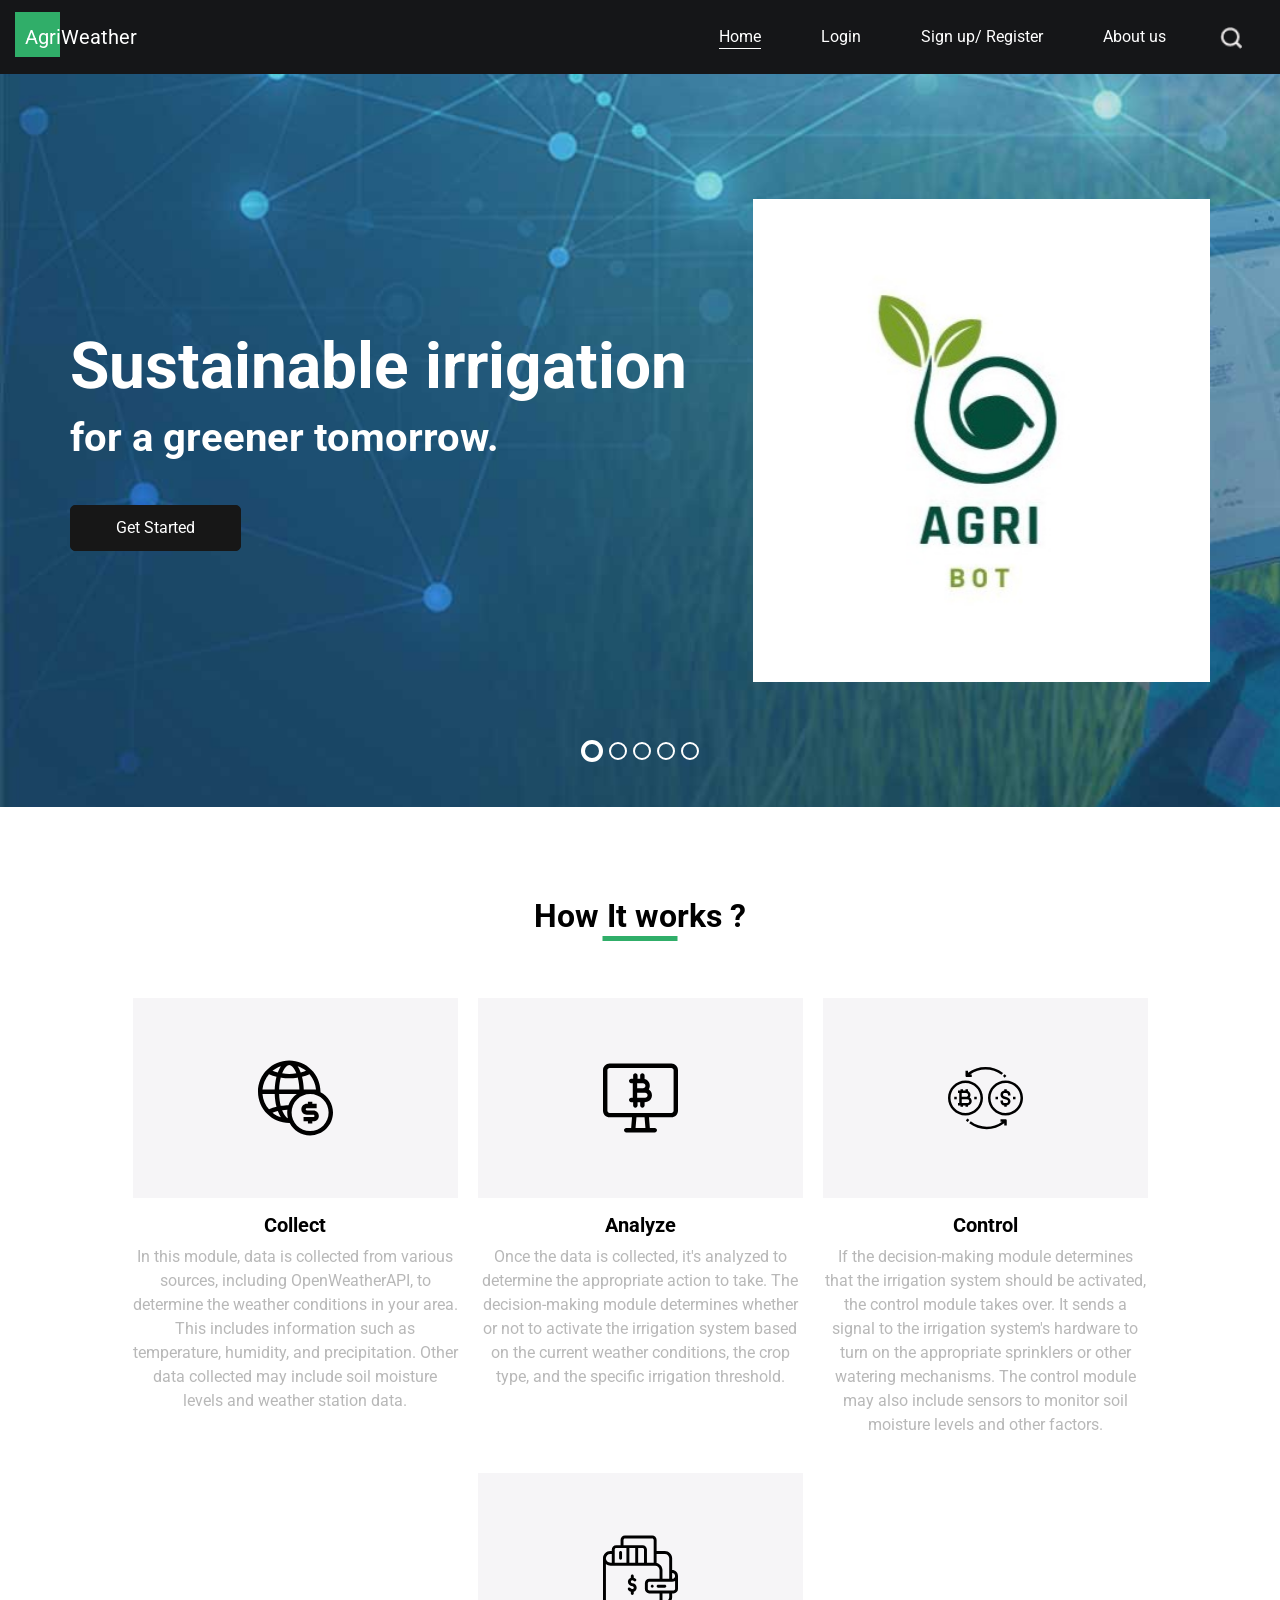
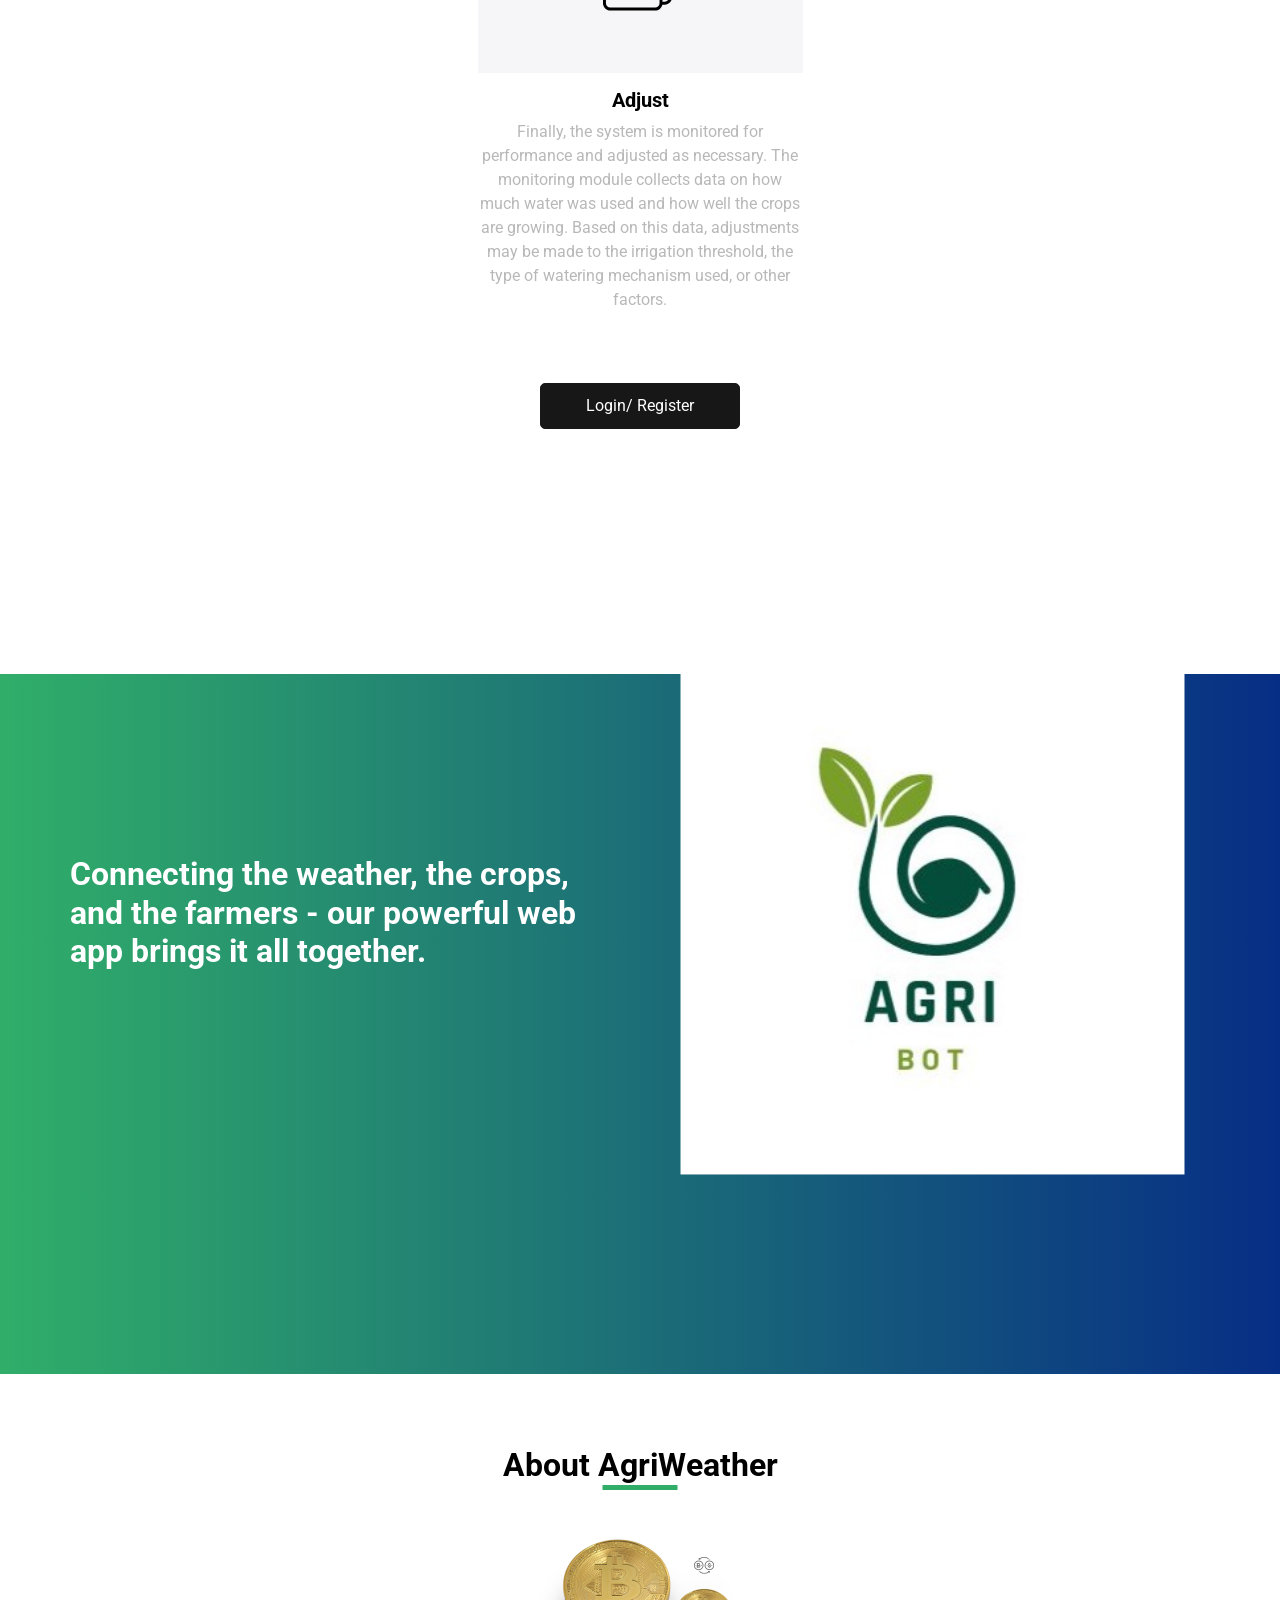
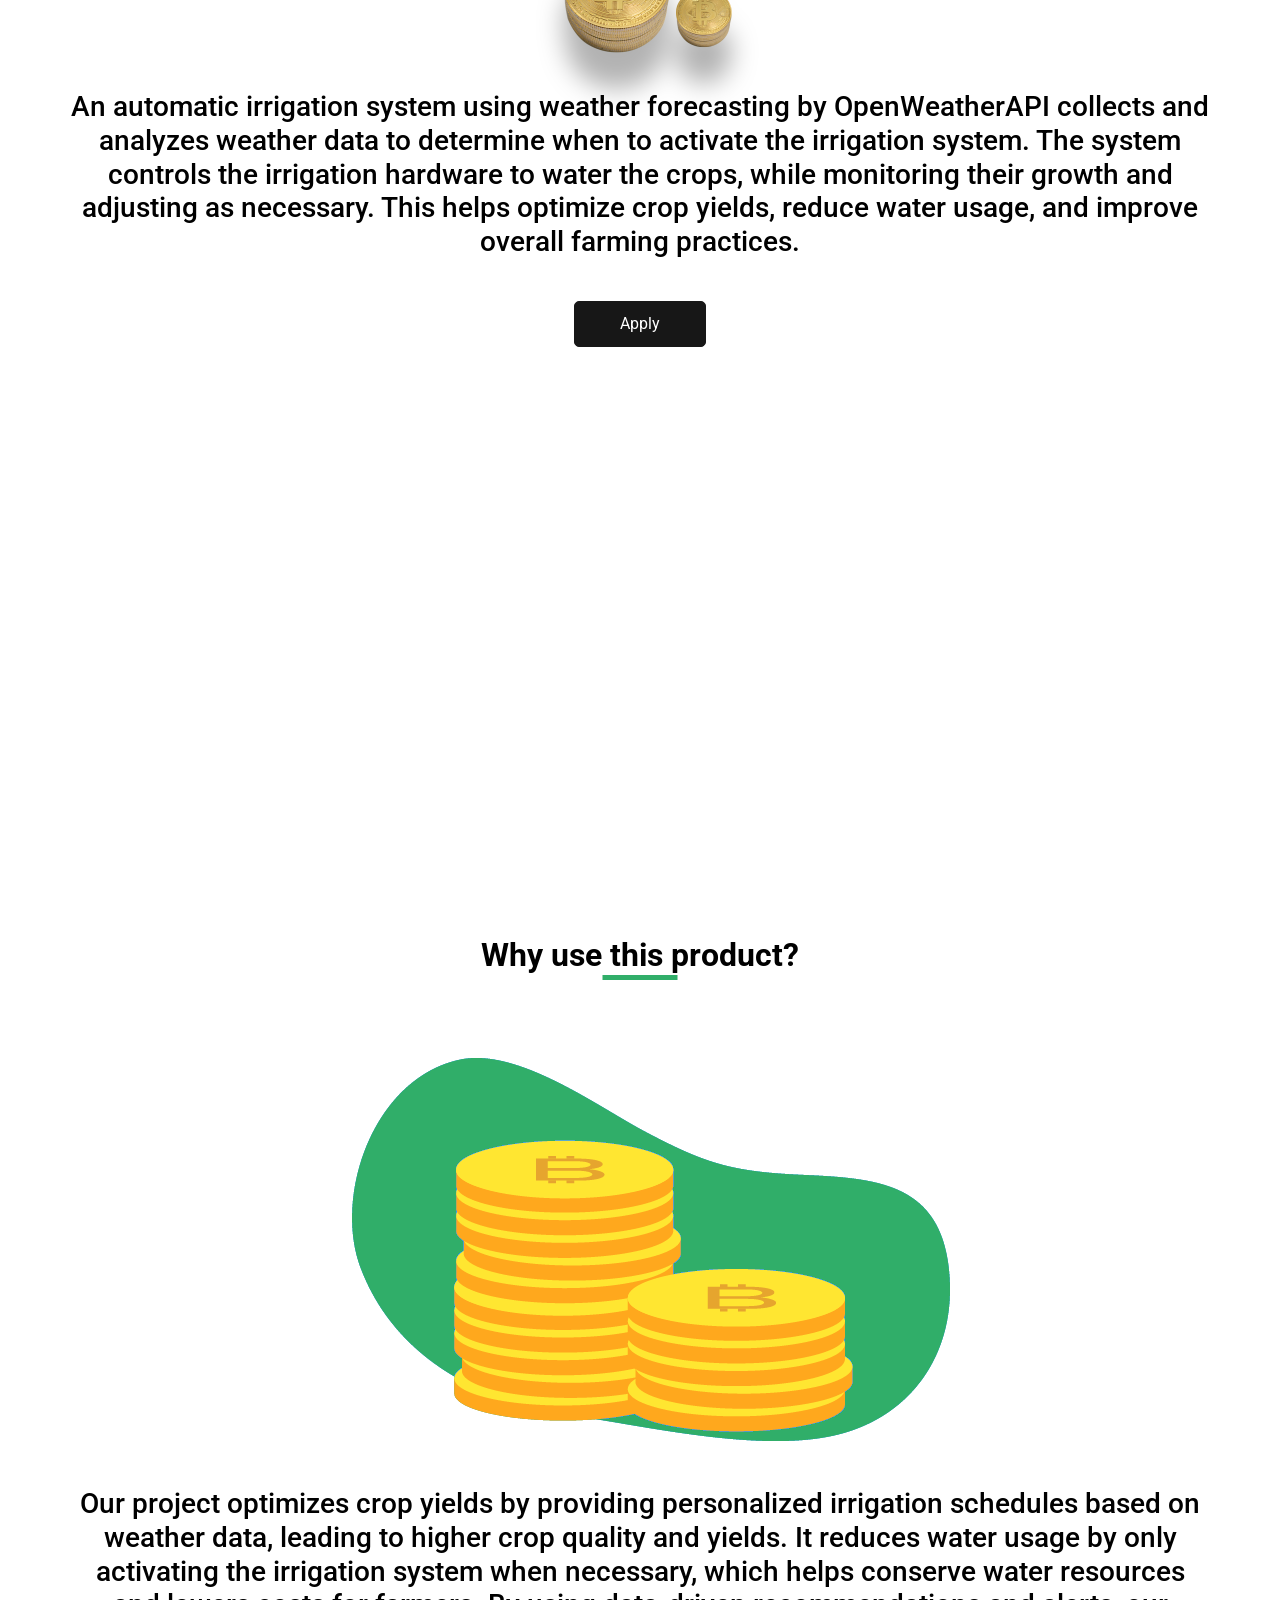
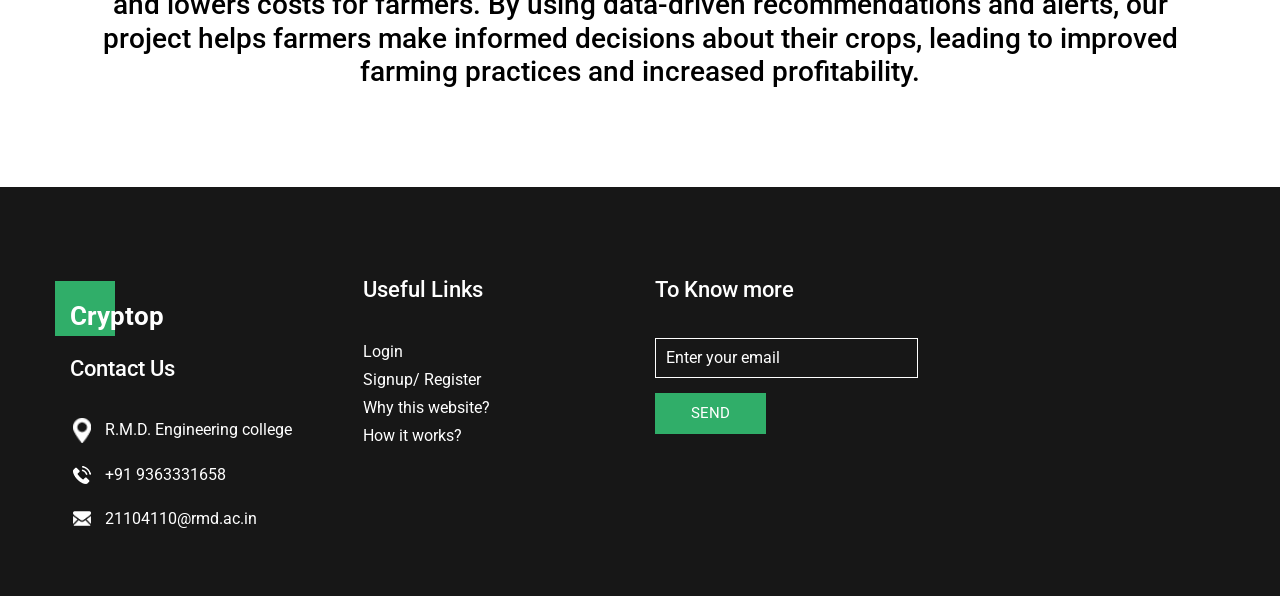
<file: index.html>
<!DOCTYPE html>
<html>

<head>
  <!-- Basic -->
  <meta charset="utf-8" />
  <meta http-equiv="X-UA-Compatible" content="IE=edge" />
  <!-- Mobile Metas -->
  <meta name="viewport" content="width=device-width, initial-scale=1, shrink-to-fit=no" />
  <!-- Site Metas -->
  <meta name="keywords" content="" />
  <meta name="description" content="" />
  <meta name="author" content="" />

  <title>AgriWeatherBot</title>

  <!-- slider stylesheet -->
  <!-- slider stylesheet -->
  <link rel="stylesheet" type="text/css"
    href="https://cdnjs.cloudflare.com/ajax/libs/OwlCarousel2/2.3.4/assets/owl.carousel.min.css" />

  <!-- bootstrap core css -->
  <link rel="stylesheet" type="text/css" href="css/bootstrap.css" />

  <!-- fonts style -->
  <link href="https://fonts.googleapis.com/css?family=Roboto:400,700&display=swap" rel="stylesheet" />
  <!-- Custom styles for this template -->
  <link href="css/style.css" rel="stylesheet" />
  <!-- responsive style -->
  <link href="css/responsive.css" rel="stylesheet" />
</head>

<body>
  <div class="hero_area">
    <!-- header section strats -->
    <header class="header_section">
      <div class="container-fluid">
        <nav class="navbar navbar-expand-lg custom_nav-container ">
          <a class="navbar-brand" href="index.html">
            <span>
              AgriWeather
            </span>
          </a>
          <button class="navbar-toggler" type="button" data-toggle="collapse" data-target="#navbarSupportedContent"
            aria-controls="navbarSupportedContent" aria-expanded="false" aria-label="Toggle navigation">
            <span class="navbar-toggler-icon"></span>
          </button>

          <div class="collapse navbar-collapse" id="navbarSupportedContent">
            <div class="d-flex ml-auto flex-column flex-lg-row align-items-center">
              <ul class="navbar-nav  ">
                <li class="nav-item active">
                  <a class="nav-link" href="index.html">Home <span class="sr-only">(current)</span></a>
                </li>
                <li class="nav-item ">
                  <a class="nav-link" href="about.html"> Login </a>
                </li>
                <li class="nav-item">
                  <a class="nav-link" href="how.html"> Sign up/ Register </a>
                </li>
                <li class="nav-item">
                  <a class="nav-link" href="#">
                    <span> About us</span>
                  </a>
                </li>
                
              </ul>
              <div class="user_option">
                <form class="form-inline my-2 my-lg-0 ml-0 ml-lg-4 mb-3 mb-lg-0">
                  <button class="btn  my-2 my-sm-0 nav_search-btn" type="submit"></button>
                </form>
              </div>
            </div>
          </div>
        </nav>
      </div>
    </header>
    <!-- end header section -->
    <!-- slider section -->
    <section class=" slider_section position-relative">
      <div id="carouselExampleIndicators" class="carousel slide" data-ride="carousel">
        <ol class="carousel-indicators">
          <li data-target="#carouselExampleIndicators" data-slide-to="0" class="active"></li>
          <li data-target="#carouselExampleIndicators" data-slide-to="1"></li>
          <li data-target="#carouselExampleIndicators" data-slide-to="2"></li>
          <li data-target="#carouselExampleIndicators" data-slide-to="3"></li>
          <li data-target="#carouselExampleIndicators" data-slide-to="4"></li>
        </ol>
        <div class="carousel-inner">
          <div class="carousel-item active">
            <div class="container">
              <div class="box">
                <div class="row">
                  <div class="col-md-7">
                    <div class="detail-box">
                      <div>
                        <h1>
                          Sustainable irrigation
                        </h1>
                        <h2>
                          for a greener tomorrow.
                        </h2>
                        <div class="">
                          <a href="">
                            Get Started
                          </a>
                        </div>
                      </div>
                    </div>
                  </div>
                  <div class="col-md-5">
                    <div class="img-box">
                      <img src="images/agri.jpg" alt="" />
                    </div>
                  </div>
                </div>
              </div>
            </div>
          </div>
          <div class="carousel-item">
            <div class="container">
              <div class="box">
                <div class="row">
                  <div class="col-md-7">
                    <div class="detail-box">
                      <div>
                        <h1>
                          Weather-powered 
                        </h1>
                        <h2>
                          irrigation for a greener tomorrow.
                        </h2>
                        <div class="">
                          <a href="">
                            Get Started
                          </a>
                        </div>
                      </div>
                    </div>
                  </div>
                  <div class="col-md-5">
                    <div class="img-box">
                      <img src="images/agri.jpg" alt="" />
                    </div>
                  </div>
                </div>
              </div>
            </div>
          </div>
          <div class="carousel-item">
            <div class="container">
              <div class="box">
                <div class="row">
                  <div class="col-md-7">
                    <div class="detail-box">
                      <div>
                        <h1>
                          Revolutionize your 
                        </h1>
                        <h2>
                          irrigation system, with WeatherAPI.
                        </h2>
                        <div class="">
                          <a href="">
                            Get Started
                          </a>
                        </div>
                      </div>
                    </div>
                  </div>
                  <div class="col-md-5">
                    <div class="img-box">
                      <img src="images/agri.jpg" alt="" />
                    </div>
                  </div>
                </div>
              </div>
            </div>
          </div>
          <div class="carousel-item">
            <div class="container">
              <div class="box">
                <div class="row">
                  <div class="col-md-7">
                    <div class="detail-box">
                      <div>
                        <h1>
                          Smart irrigation,
                        </h1>
                        <h2>
                          smarter farming
                        </h2>
                        <div class="">
                          <a href="">
                            Get Started
                          </a>
                        </div>
                      </div>
                    </div>
                  </div>
                  <div class="col-md-5">
                    <div class="img-box">
                      <img src="images/agri.jpg" alt="" />
                    </div>
                  </div>
                </div>
              </div>
            </div>
          </div>
          <div class="carousel-item">
            <div class="container">
              <div class="box">
                <div class="row">
                  <div class="col-md-7">
                    <div class="detail-box">
                      <div>
                        <h1>
                          Maximize yields 
                        </h1>
                        <h2>
                          with intelligent irrigation.
                        </h2>
                        <div class="">
                          <a href="how.html">
                            Get Started
                          </a>
                        </div>
                      </div>
                    </div>
                  </div>
                  <div class="col-md-5">
                    <div class="img-box">
                      <img src="images/slider-img.png" alt="" />
                    </div>
                  </div>
                </div>
              </div>
            </div>
          </div>
        </div>
      </div>
    </section>
    <!-- end slider section -->
  </div>

  <!-- how section -->
  <section class="how_section layout_padding">
    <div class="heading_container">
      <h2>
        How It works ?
      </h2>
    </div>
    <div class="how_container">
      <div class="box">
        <div class="img-box">
          <svg xmlns="http://www.w3.org/2000/svg" xmlns:xlink="http://www.w3.org/1999/xlink" version="1.1" id="Capa_1"
            x="0px" y="0px" viewBox="0 0 512 512" style="enable-background:new 0 0 512 512;" xml:space="preserve"
            width="512" height="512">
            <g>
              <path
                d="M426.674,216.389c-0.002-1.379-0.004-2.631-0.004-3.059C426.67,95.51,331.15,0,213.33,0C95.51,0,0,95.51,0,213.33   s95.51,213.34,213.33,213.34c0.321,0,1.527,0.001,3.058,0.003C242.249,477.32,294.917,512,355.688,512   C442.017,512,512,442.017,512,355.688C512,294.918,477.321,242.25,426.674,216.389z M312.565,198.33   c-1.021-31.76-5.29-61.603-12.102-88.021c17.098-4.457,34.222-10.236,51.219-17.272c25.82,29.599,41.23,66.198,44.375,105.293    M327.876,70.176c-12.086,4.518-24.203,8.335-36.289,11.434c-5.954-16.226-12.985-30.55-20.86-42.488   C291.374,45.902,310.688,56.37,327.876,70.176z M170.18,75.197c12.987-27.821,29.523-45.104,43.155-45.104   s30.168,17.283,43.156,45.104c1.876,4.02,3.658,8.231,5.352,12.597c-32.186,5.123-64.813,5.124-97.014,0   C166.522,83.428,168.303,79.217,170.18,75.197z M213.341,121.646c18.139,0,36.28-1.463,54.288-4.389   c1.152-0.187,2.306-0.39,3.46-0.589c6.475,24.82,10.438,52.799,11.458,81.662H144.124c1.019-28.864,4.982-56.845,11.458-81.665   c1.152,0.199,2.303,0.405,3.454,0.591C177.056,120.183,195.197,121.646,213.341,121.646z M155.945,39.119   c-7.877,11.939-14.909,26.266-20.864,42.494c-12.079-3.098-24.192-6.921-36.286-11.441   C115.981,56.366,135.297,45.897,155.945,39.119z M74.986,93.039c17.018,7.041,34.136,12.804,51.224,17.259   c-6.813,26.421-11.083,56.267-12.105,88.032H30.612C33.758,159.236,49.167,122.638,74.986,93.039z M30.612,228.33h83.501   c1.041,31.763,5.339,61.594,12.171,87.999c-0.001,0-0.003,0.001-0.004,0.001c-17.117,4.459-34.264,10.238-51.301,17.297   C49.165,304.022,33.758,267.423,30.612,228.33z M98.781,356.482c12.133-4.536,24.286-8.364,36.399-11.472   c0.003-0.001,0.006-0.001,0.009-0.002c5.997,16.291,13.073,30.673,21.009,42.623C135.448,380.853,116.042,370.35,98.781,356.482z    M155.65,309.96c-6.492-24.801-10.476-52.77-11.515-81.63l120.683,0.162c-26.274,18.804-46.479,45.544-57.11,76.719   c-15.447,0.469-34.298,1.859-48.668,4.189C157.91,309.58,156.78,309.77,155.65,309.96z M170.18,351.178   c-1.839-3.939-3.59-8.056-5.253-12.327c0.001,0,0.002,0,0.003,0c10.132-1.608,24.351-2.703,35.732-3.296   c-0.848,6.592-1.287,13.311-1.287,20.134c0,13.254,1.656,26.121,4.761,38.41C192.872,388.206,180.159,372.554,170.18,351.178z    M445.004,445.004C421.147,468.861,389.427,482,355.688,482s-65.459-13.139-89.316-36.996   c-23.857-23.857-36.996-55.577-36.996-89.316s13.139-65.459,36.996-89.316c23.857-23.857,55.577-36.996,89.316-36.996   s65.459,13.139,89.316,36.996C468.861,290.228,482,321.948,482,355.688S468.861,421.147,445.004,445.004z" />
              <path
                d="M378.022,340.686h-44.67c-4.032,0-7.439-3.407-7.439-7.439s3.407-7.439,7.439-7.439h67.109v-30h-29.704V281.26h-30.001   v14.548h-7.405c-20.645,0-37.439,16.795-37.439,37.439s16.795,37.439,37.439,37.439h44.67c4.032,0,7.439,3.407,7.439,7.439   s-3.407,7.439-7.44,7.439l-67.109,0.003l0.002,30l29.844-0.001v14.466h30v-14.467l7.264,0c20.645,0,37.439-16.795,37.439-37.439   S398.667,340.686,378.022,340.686z" />
            </g>
          </svg>
        </div>
        <div class="detail-box">
          <h5>
            Collect
          </h5>
          <p>
            In this module, data is collected from various sources, including OpenWeatherAPI, to determine the weather conditions in your area. This includes information such as temperature, humidity, and precipitation. Other data collected may include soil moisture levels and weather station data.
          </p>
        </div>
      </div>
      <div class="box">
        <div class="img-box">
          <svg id="Capa_1" enable-background="new 0 0 510 510" height="512" viewBox="0 0 510 510" width="512"
            xmlns="http://www.w3.org/2000/svg">
            <path
              d="m465 21.125h-420c-24.813 0-45 20.187-45 45v275.5c0 24.813 20.187 45 45 45h152.393l-6.049 72.25h-33.344c-8.284 0-15 6.716-15 15s6.716 15 15 15h194c8.284 0 15-6.716 15-15s-6.716-15-15-15h-33.343l-6.049-72.25h152.392c24.813 0 45-20.187 45-45v-275.5c0-24.813-20.187-45-45-45zm-176.448 437.745h-67.104l6.049-72.245h55.006zm191.448-117.245c0 8.271-6.729 15-15 15h-420c-8.271 0-15-6.729-15-15v-275.5c0-8.271 6.729-15 15-15h420c8.271 0 15 6.729 15 15z" />
            <path
              d="m311.575 196.458c16.753-27.055 2.261-62.848-28.771-70.554v-24.112c0-8.284-6.716-15-15-15s-15 6.716-15 15v22.719h-17.754v-22.719c0-8.284-6.716-15-15-15s-15 6.716-15 15v22.719h-13.203c-8.284 0-15 6.716-15 15s6.716 15 15 15h10.607v98.729h-10.607c-8.284 0-15 6.716-15 15s6.716 15 15 15h13.203v22.719c0 8.284 6.716 15 15 15s15-6.716 15-15v-22.719h17.754v22.719c0 8.284 6.716 15 15 15s15-6.716 15-15v-22.719c53.06-.001 66.703-62.171 28.771-86.782zm-22.956-24.765c0 9.474-7.708 17.182-17.182 17.182h-38.983v-34.364h38.983c9.474 0 17.182 7.708 17.182 17.182zm-2.648 81.546h-53.517v-34.364h53.517c9.475 0 17.183 7.708 17.183 17.182s-7.709 17.182-17.183 17.182z" />
          </svg>
        </div>
        <div class="detail-box">
          <h5>
            Analyze

          </h5>
          <p>
            Once the data is collected, it's analyzed to determine the appropriate action to take. The decision-making module determines whether or not to activate the irrigation system based on the current weather conditions, the crop type, and the specific irrigation threshold.


          </p>
        </div>
      </div>
      <div class="box">
        <div class="img-box">
          <svg height="480pt" viewBox="0 -40 480 479" width="480pt" xmlns="http://www.w3.org/2000/svg">
            <path
              d="m112 311.707031c61.855469 0 112-50.144531 112-112s-50.144531-112-112-112-112 50.144531-112 112c.0664062 61.828125 50.171875 111.933594 112 112zm0-208c53.019531 0 96 42.980469 96 96s-42.980469 96-96 96-96-42.980469-96-96c.058594-52.996093 43.003906-95.941406 96-96zm0 0" />
            <path
              d="m256 199.707031c0 61.855469 50.144531 112 112 112s112-50.144531 112-112-50.144531-112-112-112c-61.828125.066407-111.933594 50.171875-112 112zm208 0c0 53.019531-42.980469 96-96 96s-96-42.980469-96-96 42.980469-96 96-96c52.996094.058594 95.941406 43.003907 96 96zm0 0" />
            <path
              d="m120 64.507812h32v-16h-10.398438c60.222657-43.734374 142.070313-42.535156 200.984376 2.953126l9.78125-12.664063c-66.074219-50.957031-158.164063-51.074219-224.367188-.28125v-14.007813h-16v32c0 4.417969 3.582031 8 8 8zm0 0" />
            <path
              d="m362.175781 69.195312 11.648438-10.976562c-3.65625-3.871094-7.527344-7.632812-11.503907-11.199219l-10.640624 12c3.632812 3.207031 7.160156 6.640625 10.496093 10.175781zm0 0" />
            <path
              d="m114.175781 341.195312c3.65625 3.871094 7.527344 7.632813 11.503907 11.199219l10.640624-11.960937c-3.632812-3.199219-7.160156-6.65625-10.496093-10.191406zm0 0" />
            <path
              d="m145.40625 347.957031-9.78125 12.664063c66.074219 50.957031 158.171875 51.074218 224.375.277344v14.007812h16v-32c0-4.417969-3.582031-8-8-8h-32v16h10.398438c-60.222657 43.734375-142.070313 42.535156-200.984376-2.949219zm0 0" />
            <path
              d="m80 255.707031h16v-8h16v8h16v-8.40625c11.644531-1.621093 21.019531-10.382812 23.417969-21.894531 2.398437-11.511719-2.691407-23.289062-12.722657-29.425781 4.871094-6.703125 6.492188-15.230469 4.421876-23.253907-2.066407-8.023437-7.613282-14.699218-15.117188-18.210937v-10.808594h-16v8h-16v-8h-16v8h-16v16h8v64h-8v16h16zm8-88h28c6.628906 0 12 5.371094 12 12 0 6.628907-5.371094 12-12 12h-28zm36 64h-36v-24h36c6.628906 0 12 5.371094 12 12 0 6.628907-5.371094 12-12 12zm0 0" />
            <path d="m168 191.707031h16v16h-16zm0 0" />
            <path d="m40 191.707031h16v16h-16zm0 0" />
            <path d="m304 191.707031h16v16h-16zm0 0" />
            <path d="m416 191.707031h16v16h-16zm0 0" />
            <path
              d="m360 143.707031v8.265625c-12.488281 1.179688-22.4375 10.957032-23.84375 23.421875-1.40625 12.464844 6.117188 24.210938 18.027344 28.144531l22.570312 7.519532c4.9375 1.632812 7.957032 6.613281 7.128906 11.75-.832031 5.136718-5.273437 8.90625-10.476562 8.898437h-10.8125c-5.851562-.007812-10.589844-4.75-10.59375-10.601562v-5.398438h-16v5.398438c.042969 13.644531 10.421875 25.03125 24 26.335937v8.265625h16v-8.265625c12.488281-1.179687 22.4375-10.953125 23.84375-23.421875 1.40625-12.464843-6.117188-24.210937-18.027344-28.144531l-22.570312-7.519531c-4.9375-1.632813-7.957032-6.613281-7.128906-11.75.832031-5.136719 5.273437-8.90625 10.476562-8.898438h10.8125c5.851562.007813 10.589844 4.75 10.59375 10.601563v5.398437h16v-5.398437c-.042969-13.644532-10.421875-25.03125-24-26.335938v-8.265625zm0 0" />
          </svg>
        </div>
        <div class="detail-box">
          <h5>
            Control
          </h5>
          <p>
            If the decision-making module determines that the irrigation system should be activated, the control module takes over. It sends a signal to the irrigation system's hardware to turn on the appropriate sprinklers or other watering mechanisms. The control module may also include sensors to monitor soil moisture levels and other factors.
          </p>
        </div>
      </div>
      <div class="box">
        <div class="img-box">
          <svg viewBox="0 0 512 512" xmlns="http://www.w3.org/2000/svg">
            <path
              d="m336 336c-5.519531 0-10 4.480469-10 10s4.480469 10 10 10 10-4.480469 10-10-4.480469-10-10-10zm0 0" />
            <path
              d="m200 326c-5.515625 0-10-4.484375-10-10s4.484375-10 10-10c3.542969 0 7.28125 1.808594 10.816406 5.226562 3.96875 3.839844 10.300782 3.738282 14.140625-.234374 3.839844-3.96875 3.734375-10.296876-.234375-14.136719-5.074218-4.914063-10.152344-7.691407-14.722656-9.207031v-11.648438c0-5.523438-4.476562-10-10-10s-10 4.476562-10 10v11.71875c-11.640625 4.128906-20 15.246094-20 28.28125 0 16.542969 13.457031 30 30 30 5.511719 0 10 4.484375 10 10s-4.488281 10-10 10c-4.273438 0-8.886719-2.6875-12.988281-7.566406-3.550781-4.226563-9.859375-4.773438-14.085938-1.21875-4.230469 3.554687-4.773437 9.863281-1.222656 14.089844 5.347656 6.359374 11.632813 10.789062 18.296875 13.023437v11.671875c0 5.523438 4.476562 10 10 10s10-4.476562 10-10v-11.71875c11.636719-4.128906 20-15.246094 20-28.28125 0-16.542969-13.457031-30-30-30zm0 0" />
            <path
              d="m120 166c5.523438 0 10-4.476562 10-10v-40c0-5.523438-4.476562-10-10-10s-10 4.476562-10 10v40c0 5.523438 4.476562 10 10 10zm0 0" />
            <path
              d="m472 236v-80c0-27.570312-22.429688-50-50-50h-56v-76c0-16.542969-13.457031-30-30-30h-186c-16.542969 0-30 13.457031-30 30v36h-30c-16.542969 0-30 13.457031-30 30v10h-10c-27.570312 0-50 22.429688-50 50v306c0 27.570312 22.429688 50 50 50h306c24.144531 0 44.347656-17.203125 48.992188-40h17.007812c27.570312 0 50-22.429688 50-50v-26h10c16.542969 0 30-13.457031 30-30v-90c0-22.054688-17.945312-40-40-40zm20 40c0 11.046875-8.953125 20-20 20v-40c11.027344 0 20 8.972656 20 20zm-70-150c16.542969 0 30 13.457031 30 30v140h-46v-60c0-24.144531-17.203125-44.347656-40-48.992188v-61.007812zm-282-96c0-5.515625 4.484375-10 10-10h186c5.515625 0 10 4.484375 10 10v156h-46v-90c0-16.542969-13.457031-30-30-30h-130zm100 156v-100h30c5.515625 0 10 4.484375 10 10v90zm-60 0v-100h40v100zm-100-90c0-5.515625 4.484375-10 10-10h70v100h-80zm-30 30h10v60h-7.859375c-16.527344 0-32.140625-11.96875-32.140625-30 0-16.542969 13.457031-30 30-30zm306 366h-306c-16.542969 0-30-13.457031-30-30v-266.617188c8.941406 6.660157 20.171875 10.617188 32.140625 10.617188h303.859375c16.542969 0 30 13.457031 30 30v60h-70c-16.542969 0-30 13.457031-30 30v40c0 16.542969 13.457031 30 30 30h70v66c0 16.542969-13.457031 30-30 30zm96-70c0 16.542969-13.457031 30-30 30h-16v-56h46zm30-46h-166c-5.515625 0-10-4.484375-10-10v-40c0-5.515625 4.484375-10 10-10h156c7.136719 0 13.984375-1.867188 20-5.355469v55.355469c0 5.515625-4.484375 10-10 10zm0 0" />
            <path
              d="m422 336h-46c-5.523438 0-10 4.476562-10 10s4.476562 10 10 10h46c5.523438 0 10-4.476562 10-10s-4.476562-10-10-10zm0 0" />
          </svg>
        </div>
        <div class="detail-box">
          <h5>
            Adjust
          </h5>
          <p>
            Finally, the system is monitored for performance and adjusted as necessary. The monitoring module collects data on how much water was used and how well the crops are growing. Based on this data, adjustments may be made to the irrigation threshold, the type of watering mechanism used, or other factors.
          </p>
        </div>
      </div>
    </div>
    <div class="btn-box">
      <a href="how.html">
        Login/ Register
      </a>
    </div>
  </section>
  <!-- end how section -->
  <!-- app section -->

  <section class="app_section">
    <div class="container">
      <div class="row">
        <div class="col-md-6">
          <div class="detail-box">
            <h2>
              Connecting the weather, the crops, and the farmers - our powerful web app brings it all together.
            </h2>
          </div>
        </div>
        <div class="col-md-6">
          <div class="img-box">
            <img src="images/agri.jpg" alt="">
          </div>
        </div>
      </div>
    </div>
  </section>

  <!-- end app section -->
  <br><br><br>

  <!-- about section -->

  <section class="about_section layout_padding-bottom">
    <div class="container">
      <div class="heading_container">
        <h2>
          About AgriWeather
        </h2>
      </div>
      <div class="box">
        <div class="img-box">
          <img src="images/about-img.png" alt="">
        </div>
        <div class="detail-box">
          <h3>
            An automatic irrigation system using weather forecasting by OpenWeatherAPI collects and analyzes weather data to determine when to activate the irrigation system. The system controls the irrigation hardware to water the crops, while monitoring their growth and adjusting as necessary. This helps optimize crop yields, reduce water usage, and improve overall farming practices.
          </h3>
          <div class="btn-box">
            <a href="">
              Apply
            </a>
          </div>
        </div>
      </div>
    </div>
  </section>
  <!-- end about section -->

  


  <!-- auto section -->

  <section class="auto_section layout_padding">
    <div class="container">
      <div class="heading_container">
        <h2>
          Why use this product?
        </h2>
      </div>
      <div class="box">
        <div class="img-box">
          <img src="images/auto-img.png" alt="">
        </div>
        <div class="detail-box">
          <h3>
            Our project optimizes crop yields by providing personalized irrigation schedules based on weather data, leading to higher crop quality and yields. It reduces water usage by only activating the irrigation system when necessary, which helps conserve water resources and lowers costs for farmers. By using data-driven recommendations and alerts, our project helps farmers make informed decisions about their crops, leading to improved farming practices and increased profitability.
          </h3>
        
        </div>
      </div>
    </div>
  </section>
  <!-- end auto section -->

  <!-- info section -->
  <section class="info_section layout_padding">
    <div class="container">
      <div class="row">
        <div class="col-md-3">
          <div class="info_contact">
            <div class="info_logo">
              <a href="index.html">
                <span>
                  Cryptop
                </span>
              </a>
            </div>
            <h5>
              Contact Us
            </h5>
            <div>
              <div class="img-box">
                <a href="https://www.google.com/maps/place/R.M.D.+Engineering+college/@13.3578614,80.1387504,17z/data=!4m10!1m2!2m1!1srmd+engineering+college!3m6!1s0x3a4d807d6e1207f9:0x2beed88a75a3fe40!8m2!3d13.3590775!4d80.1407733!15sChdybWQgZW5naW5lZXJpbmcgY29sbGVnZZIBB2NvbGxlZ2XgAQA!16s%2Fm%2F03ch81_">
                  <img src="images/location.png" width="18px" alt="" />
                </a> 
              </div>
              <p>
                R.M.D. Engineering college
              </p>
            </div>
            <div>
              <div class="img-box">
                <img src="images/phone.png" width="18px" alt="" />
              </div>
              <p>
                +91 9363331658
              </p>
            </div>
            <div>
              <div class="img-box">
                <img src="images/envelope.png" width="18px" alt="" />
              </div>
              <p>
                21104110@rmd.ac.in
              </p>
            </div>
          </div>
        </div>
        

        <div class="col-md-3">
          <div class="info_links">
            <h5>
              Useful Links
            </h5>
            <ul>
              <li>
                <a href="about.html">
                  Login
                </a>
              </li>
              <li>
                <a href="how.html">
                  Signup/ Register
                </a>
              </li>
              <li>
                <a href="index.html">
                  Why this website?
                </a>
              </li>
              <li>
                <a href="index.html">
                  How it works?
                </a>
              </li>
              
              </li>
            </ul>
          </div>
        </div>
        <div class="col-md-3">
          <div class="info_form ">
            <h5>
              To Know more
            </h5>
            <form action="">
              <input type="email" placeholder="Enter your email" />
              <button>
                Send
              </button>
            </form>
          </div>
        </div>
      </div>
    </div>
  </section>

  <!-- end info_section -->

  

  <script type="text/javascript" src="js/jquery-3.4.1.min.js"></script>
  <script type="text/javascript" src="js/bootstrap.js"></script>
  <script type="text/javascript" src="https://cdnjs.cloudflare.com/ajax/libs/OwlCarousel2/2.3.4/owl.carousel.min.js">
  </script>
  <!-- owl carousel script 
    -->
  <script type="text/javascript">
    $(".owl-carousel").owlCarousel({
      loop: true,
      margin: 0,
      navText: [],
      center: true,
      autoplay: true,
      autoplayHoverPause: true,
      responsive: {
        0: {
          items: 1
        },
        1000: {
          items: 3
        }
      }
    });
  </script>
  <!-- end owl carousel script -->
</body>

</html>
</file>
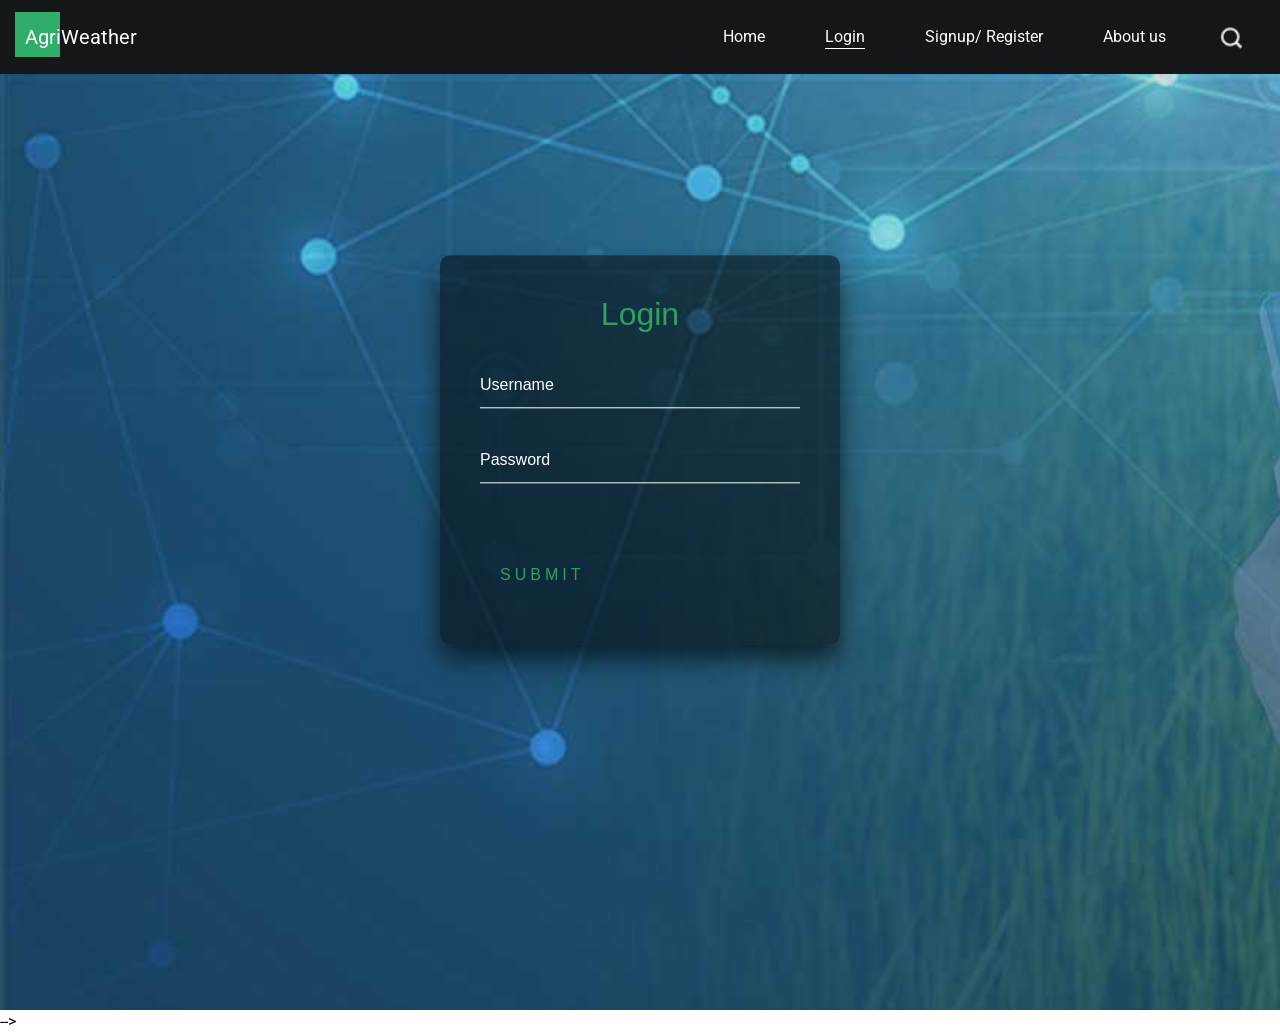
<file: about.html>
<!DOCTYPE html>
<html>

<head>
  <!-- Basic -->
  <meta charset="utf-8" />
  <meta http-equiv="X-UA-Compatible" content="IE=edge" />
  <!-- Mobile Metas -->
  <meta name="viewport" content="width=device-width, initial-scale=1, shrink-to-fit=no" />
  <!-- Site Metas -->
  <meta name="keywords" content="" />
  <meta name="description" content="" />
  <meta name="author" content="" />

  <title>Cryptop</title>

  <!-- slider stylesheet -->
  <!-- slider stylesheet -->
  <link rel="stylesheet" type="text/css"
    href="https://cdnjs.cloudflare.com/ajax/libs/OwlCarousel2/2.3.4/assets/owl.carousel.min.css" />

  <!-- bootstrap core css -->
  <link rel="stylesheet" type="text/css" href="css/bootstrap.css" />

  <!-- fonts style -->
  <link href="https://fonts.googleapis.com/css?family=Roboto:400,700&display=swap" rel="stylesheet" />
  <!-- Custom styles for this template -->
  <link href="css/style.css" rel="stylesheet" />
  <!-- responsive style -->
  <link href="css/responsive.css" rel="stylesheet" />
</head>

<body>
  <div class="hero_area">
    <!-- header section strats -->
    <header class="header_section">
      <div class="container-fluid">
        <nav class="navbar navbar-expand-lg custom_nav-container ">
          <a class="navbar-brand" href="index.html">
            <span>
              AgriWeather
            </span>
          </a>
          <button class="navbar-toggler" type="button" data-toggle="collapse" data-target="#navbarSupportedContent"
            aria-controls="navbarSupportedContent" aria-expanded="false" aria-label="Toggle navigation">
            <span class="navbar-toggler-icon"></span>
          </button>

          <div class="collapse navbar-collapse" id="navbarSupportedContent">
            <div class="d-flex ml-auto flex-column flex-lg-row align-items-center">
              <ul class="navbar-nav  ">
                <li class="nav-item ">
                  <a class="nav-link" href="index.html">Home <span class="sr-only">(current)</span></a>
                </li>
                <li class="nav-item active">
                  <a class="nav-link" href="about.html"> Login </a>
                </li>
                <li class="nav-item">
                  <a class="nav-link" href="how.html"> Signup/ Register </a>
                </li>
                <li class="nav-item">
                  <a class="nav-link" href="#">
                    <span>About us</span>
                  </a>
                </li>
              </ul>
              <div class="user_option">
                <form class="form-inline my-2 my-lg-0 ml-0 ml-lg-4 mb-3 mb-lg-0">
                  <button class="btn  my-2 my-sm-0 nav_search-btn" type="submit"></button>
                </form>
              </div>
            </div>
          </div>
        </nav>
      </div>
    </header>
    <!-- end header section -->
    <br><br><br><br><br><br><br><br><br><br><br><br><br><br><br><br><br><br><br><br><br><br><br><br><br><br><br><br><br><br><br><br><br><br><br><br><br><br><br>
    <!-- login -->
  </div>
  <div class="bodyh">
  <div class="login-box" >
    <h2>Login</h2>
    <form>
      <div class="user-box">
        <input type="email" id="username" name="username" required="">
        <label>Username</label>
      </div>
      <div class="user-box">
        <input type="password" id="password" name="password" required="">
        <label>Password</label>
      </div>
      <a href="paddy.html">
        <span></span>
        <span></span>
        <span></span>
        <span></span>
        Submit
      </a>
    </form>
  </div>
</div>
  <!-- end of login -->

  <!-- info section
  <section class="info_section layout_padding">
    <div class="container">
      <div class="row">
        <div class="col-md-3">
          <div class="info_contact">
            <div class="info_logo">
              <a href="index.html">
                <span>
                  Cryptop
                </span>
              </a>
            </div>
            <h5>
              Contact Us
            </h5>
            <div>
              <div class="img-box">
                <img src="images/location.png" width="18px" alt="" />
              </div>
              <p>
                Page when looking at its layou
              </p>
            </div>
            <div>
              <div class="img-box">
                <img src="images/phone.png" width="18px" alt="" />
              </div>
              <p>
                +01 1234567890
              </p>
            </div>
            <div>
              <div class="img-box">
                <img src="images/envelope.png" width="18px" alt="" />
              </div>
              <p>
                demo@gmail.com
              </p>
            </div>
          </div>
        </div>
        <div class="col-md-3">
          <div class="info_info">
            <h5>
              Invest Money
            </h5>
            <p>
              There are many variations of passages of Lorem Ipsum available, but the majority have suffered alteration
              in some form, by injected humour,
            </p>
          </div>
        </div>

        <div class="col-md-3">
          <div class="info_links">
            <h5>
              Useful Links
            </h5>
            <ul>
              <li>
                <a href="">
                  There are many
                </a>
              </li>
              <li>
                <a href="">
                  variations of
                </a>
              </li>
              <li>
                <a href="">
                  passages of
                </a>
              </li>
              <li>
                <a href="">
                  Lorem Ipsum
                </a>
              </li>
              <li>
                <a href="">
                  available, but the
                </a>
              </li>
              <li>
                <a href="">
                  majority have
                </a>
              </li>
              <li>
                <a href="">
                  suffered
                </a>
              </li>
            </ul>
          </div>
        </div>
        <div class="col-md-3">
          <div class="info_form ">
            <h5>
              Newsletter
            </h5>
            <form action="">
              <input type="email" placeholder="Enter your email" />
              <button>
                Subscribe
              </button>
            </form>
          </div>
        </div>
      </div>
    </div>
  </section>

  <!-- end info_section -->

   -->

  <script type="text/javascript" src="js/jquery-3.4.1.min.js"></script>
  <script type="text/javascript" src="js/bootstrap.js"></script>
  <script type="text/javascript" src="https://cdnjs.cloudflare.com/ajax/libs/OwlCarousel2/2.3.4/owl.carousel.min.js">
  </script>
  <!-- owl carousel script 
    -->
  <script type="text/javascript">
    $(".owl-carousel").owlCarousel({
      loop: true,
      margin: 0,
      navText: [],
      center: true,
      autoplay: true,
      autoplayHoverPause: true,
      responsive: {
        0: {
          items: 1
        },
        1000: {
          items: 3
        }
      }
    });
function validateForm() {
  var username = document.getElementById("username").value;
  var password = document.getElementById("password").value;

  // Check if the username and password match the predefined values
  if (username === "admin" && password === "123") {
    alert("Login successful!");
    return true;
  } else {
    alert("Invalid username or password.");
    return false;
  }
}
</script>
  <!-- end owl carousel script -->
</body>

</html>
</file>
<file: css/style.css>
body {
  font-family: "Roboto", sans-serif;
  color: #000000;
  background-color: #ffffff;
}

.layout_padding {
  padding: 90px 0;
}

.layout_padding2 {
  padding: 45px 0;
}

.layout_padding2-top {
  padding-top: 45px;
}

.layout_padding2-bottom {
  padding-bottom: 45px;
}

.layout_padding-top {
  padding-top: 90px;
}

.layout_padding-bottom {
  padding-bottom: 90px;
}

.heading_container {
  display: -webkit-box;
  display: -ms-flexbox;
  display: flex;
  -webkit-box-pack: center;
      -ms-flex-pack: center;
          justify-content: center;
  text-align: center;
}

.heading_container h2 {
  font-weight: bold;
  position: relative;
}

.heading_container h2::before {
  content: "";
  position: absolute;
  bottom: -6px;
  left: 50%;
  width: 75px;
  height: 5px;
  background-color: #30ae69;
  -webkit-transform: translateX(-50%);
          transform: translateX(-50%);
}

/*header section*/
.hero_area {
  background-image: url(../images/agriculture-banner.jpg);
  background-size: cover;
}

.sub_page .hero_area {
  height: auto;
}

.sub_page .who_section.layout_padding {
  padding-top: 0;
}

.hero_area.sub_pages {
  height: auto;
}

.header_section {
  background-color: #151618;
}

.header_section .container-fluid {
  padding-right: 25px;
  padding-left: 25px;
}

.header_section .nav_container {
  margin: 0 auto;
}

.custom_nav-container.navbar-expand-lg .navbar-nav .nav-item .nav-link {
  margin: 10px 30px;
  padding: 0;
  color: #ffffff;
  text-align: center;
  position: relative;
}

.custom_nav-container.navbar-expand-lg .navbar-nav .nav-item .nav-link::after {
  display: none;
  content: "";
  position: absolute;
  left: 0;
  bottom: 0;
  width: 100%;
  height: 1px;
  background-color: #ffffff;
}

.custom_nav-container.navbar-expand-lg .navbar-nav .nav-item.active a::after, .custom_nav-container.navbar-expand-lg .navbar-nav .nav-item:hover a::after {
  display: block;
}

a,
a:hover,
a:focus {
  text-decoration: none;
}

a:hover,
a:focus {
  color: initial;
}

.btn,
.btn:focus {
  outline: none !important;
  -webkit-box-shadow: none;
          box-shadow: none;
}

.user_option {
  display: -webkit-box;
  display: -ms-flexbox;
  display: flex;
  -webkit-box-align: center;
      -ms-flex-align: center;
          align-items: center;
}

.user_option a {
  color: #ffffff;
  margin: 10px 30px;
}

.custom_nav-container .nav_search-btn {
  background-image: url(../images/search-icon.png);
  background-size: 22px;
  background-repeat: no-repeat;
  background-position-y: 7px;
  width: 35px;
  height: 35px;
  padding: 0;
  border: none;
}

.navbar-brand {
  display: -webkit-box;
  display: -ms-flexbox;
  display: flex;
  -webkit-box-align: center;
      -ms-flex-align: center;
          align-items: center;
  position: relative;
}

.navbar-brand span {
  font-size: 20px;
  color: #ffffff;
  position: relative;
  z-index: 3;
}

.navbar-brand::before {
  content: "";
  position: absolute;
  left: -10px;
  bottom: 0;
  width: 45px;
  height: 45px;
  background-color: #30ae69;
  z-index: 2;
}

.custom_nav-container {
  z-index: 99999;
  padding: 15px 0;
}

.custom_nav-container .navbar-toggler {
  outline: none;
}

.custom_nav-container .navbar-toggler .navbar-toggler-icon {
  background-image: url(../images/menu.png);
  background-size: 55px;
}

/*end header section*/
.slider_section {
  height: 90%;
  display: -webkit-box;
  display: -ms-flexbox;
  display: flex;
  -webkit-box-align: center;
      -ms-flex-align: center;
          align-items: center;
  color: #ffffff;
}

.slider_section #carouselExampleIndicators {
  width: 100%;
}

.slider_section .row {
  -webkit-box-align: center;
      -ms-flex-align: center;
          align-items: center;
}

.slider_section .box {
  margin: 125px 0;
}

.slider_section .detail-box h1 {
  font-size: 4rem;
  font-weight: bold;
}

.slider_section .detail-box h2 {
  font-weight: bold;
  font-size: 2.5rem;
}

.slider_section .detail-box p {
  margin-top: 25px;
}

.slider_section .detail-box a {
  display: inline-block;
  padding: 10px 45px;
  background-color: #171717;
  border: 1px solid #171717;
  color: #ffffff;
  border-radius: 5px;
  -webkit-transition: -webkit-transform 0.3s;
  transition: -webkit-transform 0.3s;
  transition: transform 0.3s;
  transition: transform 0.3s, -webkit-transform 0.3s;
  margin-top: 35px;
}

.slider_section .detail-box a:hover {
  -webkit-transform: translateY(-3px);
          transform: translateY(-3px);
  -webkit-box-shadow: 0px 3px 4px 0 rgba(0, 0, 0, 0.2);
          box-shadow: 0px 3px 4px 0 rgba(0, 0, 0, 0.2);
}

.slider_section .img-box img {
  width: 100%;
}

.slider_section #carouselExampleIndicators .carousel-indicators {
  bottom: 45px;
  margin: 0;
  -webkit-box-align: center;
      -ms-flex-align: center;
          align-items: center;
}

.slider_section #carouselExampleIndicators .carousel-indicators li {
  width: 14px;
  height: 14px;
  background-color: transparent;
  border: 2px solid #ffffff;
  border-radius: 100%;
  opacity: 1;
}

.slider_section #carouselExampleIndicators .carousel-indicators li.active {
  border: 4px solid #ffffff;
}

.how_section .how_container {
  display: -webkit-box;
  display: -ms-flexbox;
  display: flex;
  -webkit-box-pack: center;
      -ms-flex-pack: center;
          justify-content: center;
  padding: 45px 60px;
  -ms-flex-wrap: wrap;
      flex-wrap: wrap;
}

.how_section .how_container .box {
  text-align: center;
  margin: 10px;
  min-width: 200px;
  width: 325px;
}

.how_section .how_container .box .img-box {
  display: -webkit-box;
  display: -ms-flexbox;
  display: flex;
  -webkit-box-pack: center;
      -ms-flex-pack: center;
          justify-content: center;
  height: 200px;
  background-color: #f6f5f7;
}

.how_section .how_container .box .img-box svg {
  width: 75px;
  height: auto;
}

.how_section .how_container .box .detail-box {
  margin-top: 15px;
}

.how_section .how_container .box .detail-box h5 {
  font-weight: bold;
  position: relative;
}

.how_section .how_container .box .detail-box h5::before {
  display: none;
  content: "";
  position: absolute;
  bottom: -4px;
  left: 50%;
  width: 75px;
  height: 2px;
  background-color: #30ae69;
  -webkit-transform: translateX(-50%);
          transform: translateX(-50%);
}

.how_section .how_container .box .detail-box p {
  color: #b8b8b8;
}

.how_section .how_container .box:hover .img-box {
  background-color: #30ae69;
}

.how_section .how_container .box:hover .img-box svg {
  fill: #ffffff;
}

.how_section .how_container .box:hover .detail-box {
  margin-top: 15px;
}

.how_section .how_container .box:hover .detail-box h5::before {
  display: block;
}

.how_section .how_container .box:hover .detail-box p {
  color: #393a3c;
}

.how_section .btn-box {
  display: -webkit-box;
  display: -ms-flexbox;
  display: flex;
  -webkit-box-pack: center;
      -ms-flex-pack: center;
          justify-content: center;
}

.how_section .btn-box a {
  display: inline-block;
  padding: 10px 45px;
  background-color: #171717;
  border: 1px solid #171717;
  color: #ffffff;
  border-radius: 5px;
  -webkit-transition: -webkit-transform 0.3s;
  transition: -webkit-transform 0.3s;
  transition: transform 0.3s;
  transition: transform 0.3s, -webkit-transform 0.3s;
}

.how_section .btn-box a:hover {
  -webkit-transform: translateY(-3px);
          transform: translateY(-3px);
  -webkit-box-shadow: 0px 3px 4px 0 rgba(0, 0, 0, 0.2);
          box-shadow: 0px 3px 4px 0 rgba(0, 0, 0, 0.2);
}

.about_section {
  height: 1000px;
  text-align: center;
}

.about_section .box {
  display: -webkit-box;
  display: -ms-flexbox;
  display: flex;
  -webkit-box-orient: vertical;
  -webkit-box-direction: normal;
      -ms-flex-direction: column;
          flex-direction: column;
  -webkit-box-align: center;
      -ms-flex-align: center;
          align-items: center;
}

.about_section .box .img-box {
  display: -webkit-box;
  display: -ms-flexbox;
  display: flex;
  -webkit-box-pack: center;
      -ms-flex-pack: center;
          justify-content: center;
  margin-top: 25px;
}

.about_section .box .img-box img {
  max-width: 50%;
  -webkit-filter: drop-shadow(0px 36px 13px rgba(0, 0, 0, 0.3));
          filter: drop-shadow(0px 36px 13px rgba(0, 0, 0, 0.3));
}

.about_section .btn-box {
  display: -webkit-box;
  display: -ms-flexbox;
  display: flex;
  -webkit-box-pack: center;
      -ms-flex-pack: center;
          justify-content: center;
}

.about_section .btn-box a {
  display: inline-block;
  padding: 10px 45px;
  background-color: #171717;
  border: 1px solid #171717;
  color: #ffffff;
  border-radius: 5px;
  -webkit-transition: -webkit-transform 0.3s;
  transition: -webkit-transform 0.3s;
  transition: transform 0.3s;
  transition: transform 0.3s, -webkit-transform 0.3s;
  margin-top: 35px;
}

.about_section .btn-box a:hover {
  -webkit-transform: translateY(-3px);
          transform: translateY(-3px);
  -webkit-box-shadow: 0px 3px 4px 0 rgba(0, 0, 0, 0.2);
          box-shadow: 0px 3px 4px 0 rgba(0, 0, 0, 0.2);
}

section.app_section {
  color: #ffffff;
  height: 700px;
  background: -webkit-gradient(linear, left top, right top, from(#30ae69), to(#072e85));
  background: linear-gradient(to right, #30ae69, #072e85);
}

section.app_section .row {
  -webkit-box-align: center;
      -ms-flex-align: center;
          align-items: center;
          /* color:yellow; */
          margin-top: 155px;
}

section.app_section .detail-box h2 {
  font-weight: bold;
  margin-bottom: 20px;
}

section.app_section .detail-box .download_box {
  margin-top: 55px;
  max-width: 45px 0;
  display: -webkit-box;
  display: -ms-flexbox;
  display: flex;
  -webkit-box-align: center;
      -ms-flex-align: center;
          align-items: center;
}

section.app_section .detail-box .download_box h5 {
  margin-right: 25px;
}

section.app_section .detail-box .download_box .btn-box {
  display: -webkit-box;
  display: -ms-flexbox;
  display: flex;
}

section.app_section .detail-box .download_box .btn-box a {
  display: -webkit-box;
  display: -ms-flexbox;
  display: flex;
  margin: 0 5px;
}

section.app_section .detail-box .download_box .btn-box a img {
  max-width: 100%;
}

section.app_section .img-box {
  display: -webkit-box;
  display: -ms-flexbox;
  display: flex;
  -webkit-box-pack: center;
      -ms-flex-pack: center;
          justify-content: center;
  -webkit-transform: scale(1.07) translateY(-14px);
          transform: scale(1.07) translateY(-14px);
}

section.app_section .img-box img {
  width: 85%;
}

.auto_section {
  text-align: center;
}

.auto_section .box {
  display: -webkit-box;
  display: -ms-flexbox;
  display: flex;
  -webkit-box-orient: vertical;
  -webkit-box-direction: normal;
      -ms-flex-direction: column;
          flex-direction: column;
  -webkit-box-align: center;
      -ms-flex-align: center;
          align-items: center;
}

.auto_section .box .img-box {
  display: -webkit-box;
  display: -ms-flexbox;
  display: flex;
  -webkit-box-pack: center;
      -ms-flex-pack: center;
          justify-content: center;
  margin-top: 5px;
}

.auto_section .box .img-box img {
  max-width: 100%;
}

.auto_section .btn-box {
  display: -webkit-box;
  display: -ms-flexbox;
  display: flex;
  -webkit-box-pack: center;
      -ms-flex-pack: center;
          justify-content: center;
}

.auto_section .btn-box a {
  display: inline-block;
  padding: 10px 45px;
  background-color: #171717;
  border: 1px solid #171717;
  color: #ffffff;
  border-radius: 5px;
  -webkit-transition: -webkit-transform 0.3s;
  transition: -webkit-transform 0.3s;
  transition: transform 0.3s;
  transition: transform 0.3s, -webkit-transform 0.3s;
  margin-top: 35px;
}

.auto_section .btn-box a:hover {
  -webkit-transform: translateY(-3px);
          transform: translateY(-3px);
  -webkit-box-shadow: 0px 3px 4px 0 rgba(0, 0, 0, 0.2);
          box-shadow: 0px 3px 4px 0 rgba(0, 0, 0, 0.2);
}

.client_section .box {
  display: -webkit-box;
  display: -ms-flexbox;
  display: flex;
  -webkit-box-align: center;
      -ms-flex-align: center;
          align-items: center;
  width: 65%;
  margin: 45px auto;
}

.client_section .box .client_id {
  display: -webkit-box;
  display: -ms-flexbox;
  display: flex;
  -webkit-box-orient: vertical;
  -webkit-box-direction: normal;
      -ms-flex-direction: column;
          flex-direction: column;
  -webkit-box-align: center;
      -ms-flex-align: center;
          align-items: center;
  padding: 10px 40px 5px 15px;
  text-align: center;
  position: relative;
  margin-right: 25px;
}

.client_section .box .client_id .img-box {
  width: 175px;
}

.client_section .box .client_id .img-box img {
  width: 100%;
}

.client_section .box .client_id .name {
  margin-top: 15px;
}

.client_section .box .client_id .name h5 {
  text-transform: uppercase;
  font-size: 18px;
}

.client_section .box .client_id .name h6 {
  color: #6d6c6c;
}

.client_section .box .client_id:before {
  content: "";
  position: absolute;
  top: 0;
  left: 0;
  width: 100%;
  height: 100%;
  background-color: #ffffff;
  z-index: -1;
  -webkit-clip-path: polygon(0 14%, 89% 14%, 89% 48%, 100% 53%, 89% 58%, 89% 100%, 0 100%);
          clip-path: polygon(0 14%, 89% 14%, 89% 48%, 100% 53%, 89% 58%, 89% 100%, 0 100%);
}

.client_section .box .client_id:after {
  content: "";
  position: absolute;
  top: 17%;
  left: 3%;
  width: 85%;
  height: 85%;
  background-color: rgba(0, 0, 0, 0.2);
  z-index: -2;
  -webkit-filter: blur(25px);
          filter: blur(25px);
}

.client_section .btn-box {
  display: -webkit-box;
  display: -ms-flexbox;
  display: flex;
  -webkit-box-pack: center;
      -ms-flex-pack: center;
          justify-content: center;
}

.client_section .btn-box a {
  display: inline-block;
  padding: 10px 45px;
  background-color: #171717;
  border: 1px solid #171717;
  color: #ffffff;
  border-radius: 5px;
  -webkit-transition: -webkit-transform 0.3s;
  transition: -webkit-transform 0.3s;
  transition: transform 0.3s;
  transition: transform 0.3s, -webkit-transform 0.3s;
  margin-top: 25px;
}

.client_section .btn-box a:hover {
  -webkit-transform: translateY(-3px);
          transform: translateY(-3px);
  -webkit-box-shadow: 0px 3px 4px 0 rgba(0, 0, 0, 0.2);
          box-shadow: 0px 3px 4px 0 rgba(0, 0, 0, 0.2);
}

.info_section {
  background-color: #171717;
  color: #ffffff;
  padding: 90px 0 45px 0;
}

.info_section h5 {
  margin-bottom: 35px;
  font-size: 22px;
}

.info_section .info_contact .info_logo a {
  position: relative;
}

.info_section .info_contact .info_logo a span {
  color: #ffffff;
  font-size: 26px;
  font-weight: bold;
  position: relative;
  z-index: 3;
}

.info_section .info_contact .info_logo a::before {
  content: "";
  position: absolute;
  left: -15px;
  bottom: 0;
  width: 60px;
  height: 55px;
  background-color: #30ae69;
  z-index: 2;
}

.info_section .info_contact .img-box {
  width: 35px;
  display: -webkit-box;
  display: -ms-flexbox;
  display: flex;
  -webkit-box-pack: center;
      -ms-flex-pack: center;
          justify-content: center;
}

.info_section .info_contact p {
  margin: 0;
}

.info_section .info_contact > div {
  display: -webkit-box;
  display: -ms-flexbox;
  display: flex;
  -webkit-box-align: center;
      -ms-flex-align: center;
          align-items: center;
  margin: 20px 0;
}

.info_section .info_contact > div img {
  height: auto;
  margin-right: 12px;
}

.info_section .info_links ul {
  padding: 0;
}

.info_section .info_links ul li {
  list-style-type: none;
}

.info_section .info_links ul li a {
  display: inline-block;
  color: #ffffff;
  margin: 2px 0;
}

.info_section .info_form form input {
  outline: none;
  width: 100%;
  padding: 7px 10px;
  border: 1px solid #ffffff;
  background-color: transparent;
  color: #ffffff;
}

.info_section .info_form form input::-webkit-input-placeholder {
  color: #ffffff;
}

.info_section .info_form form input:-ms-input-placeholder {
  color: #ffffff;
}

.info_section .info_form form input::-ms-input-placeholder {
  color: #ffffff;
}

.info_section .info_form form input::placeholder {
  color: #ffffff;
}

.info_section .info_form form button {
  display: inline-block;
  padding: 8px 35px;
  background-color: #30ae69;
  border: 1px solid #30ae69;
  color: #ffffff;
  border-radius: 0;
  -webkit-transition: -webkit-transform 0.3s;
  transition: -webkit-transform 0.3s;
  transition: transform 0.3s;
  transition: transform 0.3s, -webkit-transform 0.3s;
  margin-top: 15px;
  text-transform: uppercase;
  font-size: 15px;
}

.info_section .info_form form button:hover {
  -webkit-transform: translateY(-3px);
          transform: translateY(-3px);
  -webkit-box-shadow: 0px 3px 4px 0 rgba(0, 0, 0, 0.2);
          box-shadow: 0px 3px 4px 0 rgba(0, 0, 0, 0.2);
}

/* footer section*/
.footer_section {
  background-color: #171717;
  font-weight: 500;
  display: -webkit-box;
  display: -ms-flexbox;
  display: flex;
  -webkit-box-pack: center;
      -ms-flex-pack: center;
          justify-content: center;
}

.footer_section p {
  padding: 20px;
  color: #636363;
  margin: 0 auto;
  text-align: center;
}

.footer_section a {
  color: #636363;
}

/* end footer section*/
/* login page */
html {
  height: 100%;
}
.bodyh {
  margin:0;
  padding:0;
  font-family: sans-serif;
  background: linear-gradient(#141e30, #243b55);
}

.login-box {
  position: absolute;
  top: 50%;
  left: 50%;
  width: 400px;
  padding: 40px;
  transform: translate(-50%, -50%);
  background: rgba(0,0,0,.5);
  box-sizing: border-box;
  box-shadow: 0 15px 25px rgba(0,0,0,.6);
  border-radius: 10px;
}
.login-boxs {
  position: absolute;
  top: 70%;
  left: 50%;
  width: 600px;
  padding: 40px;
  transform: translate(-50%, -50%);
  background: rgba(0,0,0,.5);
  box-sizing: border-box;
  box-shadow: 0 15px 25px rgba(0,0,0,.6);
  border-radius: 10px;
}
.user-box h3{
  color: #226a98;
  font-size:large;
}

.login-box h2 {
  margin: 0 0 30px;
  padding: 0;
  color: #2ca161;
  text-align: center;
}

.login-box .user-box {
  position: relative;
}
.al{
  color: white;
}

.login-box .user-box input {
  width: 100%;
  padding: 10px 0;
  font-size: 16px;
  color: #fff;
  margin-bottom: 30px;
  border: none;
  border-bottom: 1px solid #fff;
  outline: none;
  background: transparent;
}
.login-box .user-box label {
  position: absolute;
  top:0;
  left: 0;
  padding: 10px 0;
  font-size: 16px;
  color: #fff;
  pointer-events: none;
  transition: .5s;
}

.login-box .user-box input:focus ~ label,
.login-box .user-box input:valid ~ label {
  top: -20px;
  left: 0;
  color: #2ca161;
  font-size: 12px;
}

.login-box form a {
  position: relative;
  display: inline-block;
  padding: 10px 20px;
  color: #2ca161;
  font-size: 16px;
  text-decoration: none;
  text-transform: uppercase;
  overflow: hidden;
  transition: .5s;
  margin-top: 40px;
  letter-spacing: 4px
}

.login-box a:hover {
  background: #2ca161;
  color: #fff;
  border-radius: 5px;
  box-shadow: 0 0 5px #2ca161,
              0 0 25px #2ca161,
              0 0 50px #2ca161,
              0 0 100px #2ca161;
}
.login-boxs h2 {
  margin: 0 0 30px;
  padding: 0;
  color: #2ca161;
  text-align: center;
}

.login-boxs .user-box {
  position: relative;
}

.login-boxs .user-box input {
  width: 100%;
  padding: 10px 0;
  font-size: 16px;
  color: #fff;
  margin-bottom: 30px;
  border: none;
  border-bottom: 1px solid #fff;
  outline: none;
  background: transparent;
}
.login-boxs .user-box label {
  position: absolute;
  top:0;
  left: 0;
  padding: 10px 0;
  font-size: 16px;
  color: #fff;
  pointer-events: none;
  transition: .5s;
}

.login-boxs .user-box input:focus ~ label,
.login-boxs .user-box input:valid ~ label {
  top: -20px;
  left: 0;
  color: #2ca161;
  font-size: 12px;
}

.login-boxs form a {
  position: relative;
  display: inline-block;
  padding: 10px 20px;
  color: #2ca161;
  font-size: 16px;
  text-decoration: none;
  text-transform: uppercase;
  overflow: hidden;
  transition: .5s;
  margin-top: 40px;
  letter-spacing: 4px
}

.login-boxs a:hover {
  background: #2ca161;
  color: #fff;
  border-radius: 5px;
  box-shadow: 0 0 5px #2ca161,
              0 0 25px #2ca161,
              0 0 50px #2ca161,
              0 0 100px #2ca161;
}
/*# sourceMappingURL=style.css.map */
</file>
<file: css/responsive.css>
@media (max-width: 1120px) {}

@media (max-width: 992px) {

    .custom_nav-container .nav_search-btn {
        background-position: center;
        margin-top: 10px;
    }

    .slider_section .box {
        margin: 75px 0 125px 0;
    }

    .client_section .box {
        width: 90%;
    }
}

@media (max-width: 768px) {
    .slider_section .detail-box {
        text-align: center;
        margin-bottom: 45px;
    }

    .info_section .col-md-3 {
        text-align: center;
    }

    .info_section .col-md-3:not(:nth-last-child(1)) {
        margin-bottom: 35px;
    }

    .info_section .col-md-3>div {
        display: flex;
        flex-direction: column;
        align-items: center;
    }

    section.app_section {
        padding: 65px 0;
    }

    section.app_section .img-box {
        transform: none;
        margin-top: 35px;
    }

    section.app_section .detail-box {
        text-align: center;
    }

    .client_section .box {
        width: 100%;
    }

    .info_section .info_contact .info_logo {
        margin-bottom: 45px;
    }

    .info_section .info_form form input {
        text-align: center;
    }
}


@media (max-width: 576px) {
    .slider_section .detail-box h1 {
        font-size: 3.5rem;
    }

    .slider_section .detail-box h2 {
        font-size: 2.2rem;
    }

    section.app_section .detail-box .download_box {
        flex-direction: column;
    }

    section.app_section .detail-box .download_box .btn-box {
        margin-top: 15px;
    }

    .client_section .box {
        flex-direction: column;
        align-items: center;
        text-align: center;
    }

    .client_section .box .client_id {
        margin: 0;
        margin-bottom: 15px;
    }

    .client_section .box .client_id {
        padding: 15px;
    }

    .client_section .box .client_id::before {
        clip-path: none;
    }

    .client_section .box .client_id::after {
        top: 3%;
        left: 0%;
        width: 100%;
        height: 100%;
        background-color: rgba(0, 0, 0, 0.1);
        filter: blur(10px);

    }
}

@media (max-width: 480px) {}

@media (max-width: 420px) {
    .slider_section .detail-box h1 {
        font-size: 2.5rem;
    }

    .slider_section .detail-box h2 {
        font-size: 1.8rem;
    }
}

@media (max-width: 360px) {}

@media (min-width: 1200px) {
    .container {
        max-width: 1170px;
    }
}
</file>
